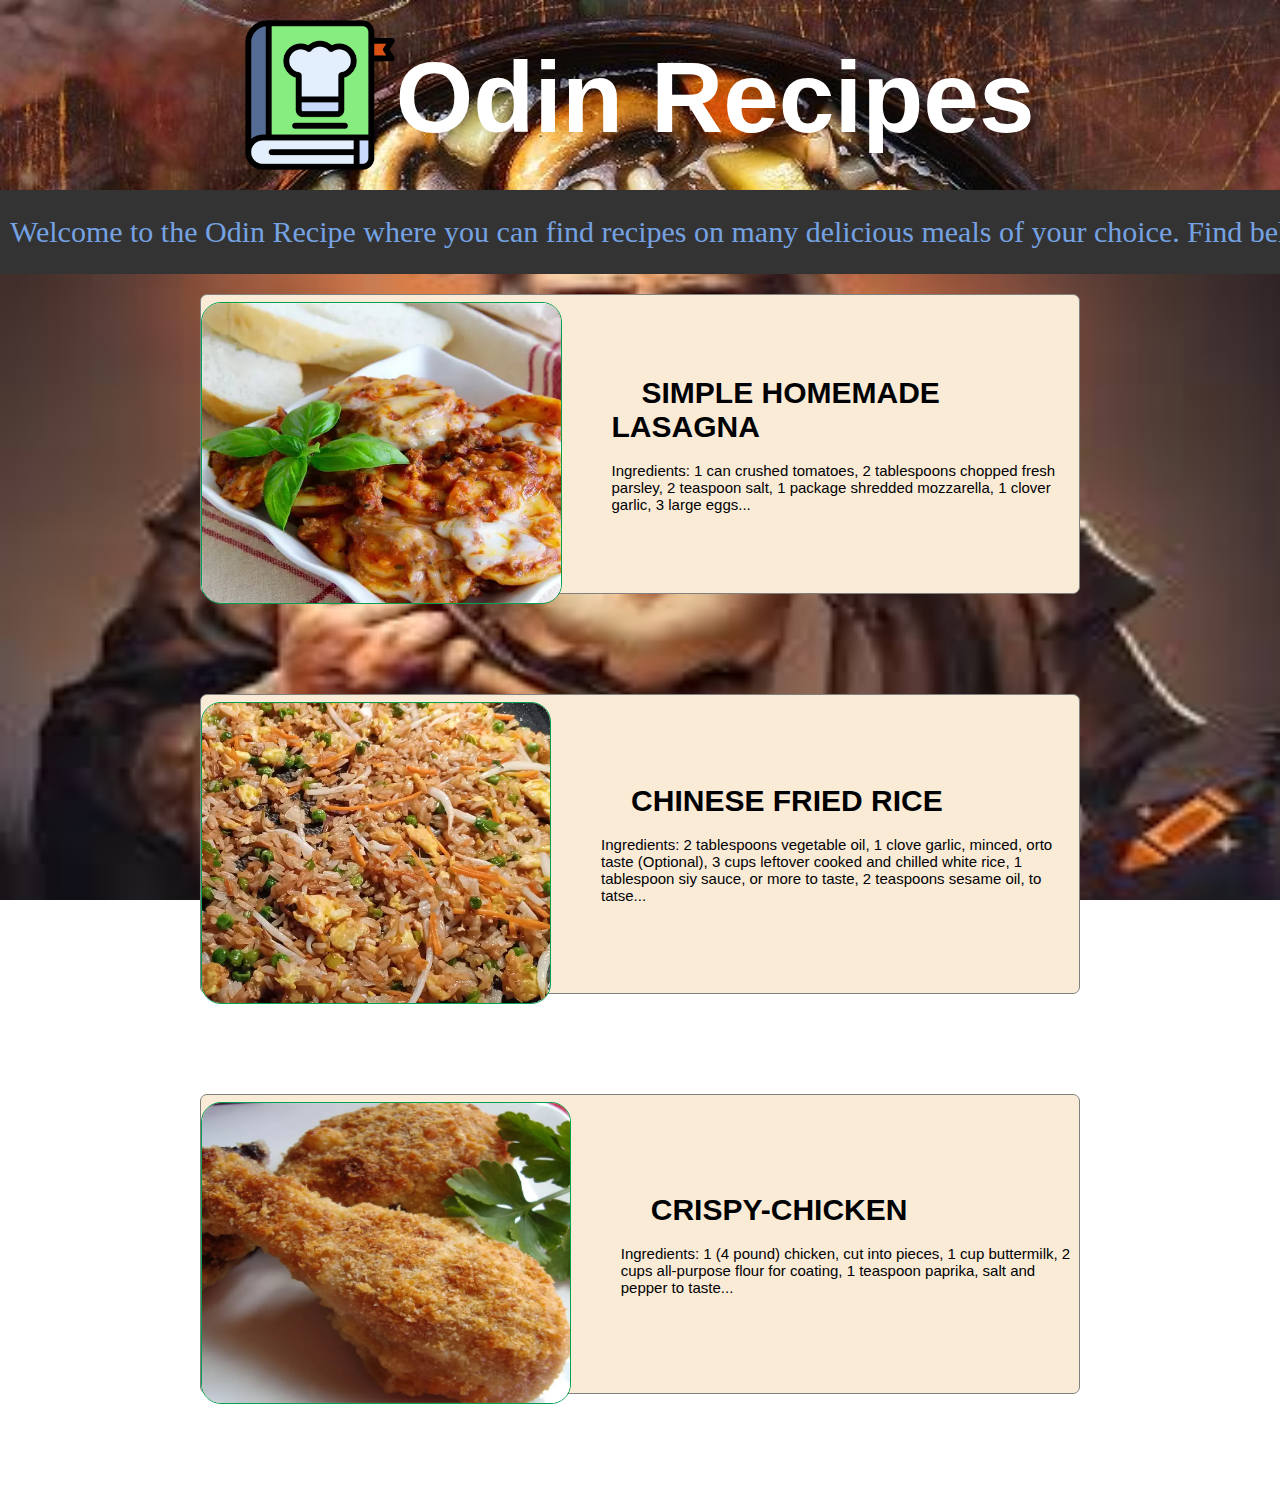
<file: index.html>
<!DOCTYPE html>
<html lang="en">
<head>
    <meta charset="UTF-8">
    <meta name="viewport" content="width=device-width, initial-scale=1.0">
    <title>Ordin Recipe</title>
    <link rel="stylesheet" href="styles.css">
</head>
<body>
    <div class="intro">
        <div class="header">
            <img id="recipe-image" src="./recipes/images/recipe.png" width="150px" height="150px" alt="">
            <h1 class="main-title">Odin Recipes</h1>
        </div>
        <div class="animate">
            <spam>Welcome to the Odin Recipe where you can find recipes on many delicious meals of your choice. Find below some of our most requested menus</spam>
            <spam>Welcome to the Odin Recipe where you can find recipes on many delicious meals of your choice. Find below some of our most requested menus</spam>
            <spam>Welcome to the Odin Recipe where you can find recipes on many delicious meals of your choice. Find below some of our most requested menus</spam>
        </div>
    </div>
    <div class="recipe">
        <div id="lasagna">
            <img id="lasagna-image" src="./recipes/images/lasagna1.webp" alt="lasagna">
            <a id="lasagna-link" href="./recipes/lasagna.html" target="_blank">
                <strong class="food">Simple homemade lasagna</strong><br> <br>
                <p class="ingr">Ingredients: 1 can crushed tomatoes, 2 tablespoons chopped fresh parsley, 2 teaspoon salt, 1 package shredded mozzarella, 1 clover garlic, 3 large eggs...</p></a>
        </div>
        <div id="rice">
            <img id="rice-image" src="./recipes/images/chinese-rice.webp" alt="rice">
            <a id="chicken-link" href="recipes/fried-rice.html" target="_blank">
                <strong class="food">Chinese Fried Rice</strong><br> <br>
                <p class="ingr">Ingredients: 2 tablespoons vegetable oil, 1 clove garlic, minced, orto taste (Optional), 3 cups leftover cooked and chilled white rice, 1 tablespoon siy sauce, or more to taste, 2 teaspoons sesame oil, to tatse...</p></a>
        </div>
        <div id="Chicken">
            <img id="chicken-image" src="./recipes/images/crispyChicken.webp" alt="chicken">
            <a id="chicken-link" href="recipes/crispy-chicken.html" target="_blank">
                <strong class="food">crispy-chicken</strong><br> <br>
                <p class="ingr">Ingredients: 1 (4 pound) chicken, cut into pieces, 1 cup buttermilk, 2 cups all-purpose flour for coating, 1 teaspoon paprika, salt and pepper to taste...</p></a>
        </div>
    </div>
</body>
</html>
</file>
<file: styles.css>
*{
    margin: 0;
    padding: 0;
}
body{
    background-image: url(./recipes/images/Odin.jpeg);
    background-attachment: fixed;
    background-repeat: no-repeat;
    background-size: 100% 100%;
}
h1{
    display: inline-block;
    font-family: sans-serif;
    padding-top: 20px;
}
.header{
    display: flex;
    justify-content: center;
    background-image: url(./recipes/images/meal.jpg);
    background-repeat: no-repeat;
    background-size: 100vw 100vh;
    background-attachment: fixed;
    padding: 20px;
    margin-bottom: 0px;
    font-size: 50px;
    color: #fff;
    /* width: 100%; */
}
.animate {
    white-space: nowrap;
    overflow: hidden;
    width: 100%;
    background: #333;
    color: rgb(117, 162, 226);
    font-size: 30px;
    padding: 15px 0;
    margin-top: 0;
}

spam{
    display: inline-block;
    /* width: 100%; */
    animation: animate 20000ms linear infinite;
    padding: 10px;
}

@keyframes animate {
    0% {
        transform: translateX(0);
    }
    100% {
        transform: translateX(-100%);
    }
}
.lasagna{
    padding-top: 50px;
}
#lasagna, #rice, #Chicken{
    /* width: 100%; */
    background-color: antiquewhite;
    box-sizing: border-box;
    padding: 30px;
    display: flex;
    align-items: center;
    flex-direction: row;
    border: 1px solid grey;
    margin: 20px 200px 100px 200px;
    padding: 0;
    height: 300px;
    border-radius: 7px;
    
    transition: transform 0.5s ease;
}
#lasagna:hover, #rice:hover, #Chicken:hover{
    transform: scale(1.2);
}
#lasagna-image, #chicken-image, #rice-image{
    width: 350px;
    height: 298.5px;
    margin: 0;
    padding: 0;
}
#lasagna-link, #chicken-link, #rice-link{
    padding-left: 50px;
    text-decoration: none;
    color: rgb(0, 1, 3);
}
#lasagna-link:hover, #chicken-link:hover, #rice-link:hover{
    color: rgb(255, 23, 7);
}
.food{
    font-size: 30px;
    font-family: sans-serif;
}
.ingr{
    font-family: sans-serif;
    font-weight: thin;
}

@media (max-width: 600px){
    h1{
        text-transform: uppercase;
    }
    .header{
        /* padding: 10px; */
        font-size: 15px;
        position: relative;
    }
    #recipe-image{
        width: 65px;
        height: 65px;
    }
    .recipe{
        width: 60%;
        display: flex;
        justify-content: center;
        flex-direction: column;
        position: relative;
        margin: auto;
        padding: 20px;
        font-size: 12px;
    }
    .animate{
        padding: 10px 0;
        font-size: 14px;
    }
    #lasagna, #rice, #Chicken{
        flex-direction: column;
        margin: 50px 10px;
        height: auto;
        padding: 10px;
        width: 250px;
    }
    #lasagna-image, #rice-image, #chicken-image{
        width: 100%;
        height: auto;
        border: 1px #333 solid;
        border-radius: 10px;        
    }
    .food{
        font-size: 24px;
    }
}
@media (min-width: 601px) and (max-width:767px){
    h1{
        padding-top: 5px;
    }
    .header{
        font-size: 25px;
    }
    #recipe-image{
        width: 75px;
        height: 75px;
    }
    .recipe{
        width: 70%;
        display: flex;
        align-items: center;
        flex-direction: column;
        /* position: relative; */
        margin: auto;
        padding: 40px;
        font-size: 34px;
    }
    .animate{
        padding: 12px 0;
        font-size: 24px;
    }
    #lasagna, #rice, #Chicken{
        flex-direction: column-reverse;
        margin: 40px 50px;
        height: 600px;
        padding: 0 0 0 0;
        width: 100%;
        border: none;
    }
    }
    #lasagna-image, #rice-image, #chicken-image{
        width: 90%;
        height: 300px;
        margin-top: 20px;
        margin-bottom: 2px;
        border: 1px rgb(5, 159, 82) solid;
        border-radius: 20px;
    }
    #lasagna-link, #rice-link, #chicken-link{
        padding-top: 0;
        margin-top: 0px;
        overflow: visible;
        /* padding:20px 30px 3px 100px; */
    }
    .food{
        margin-left: 30px;
        font-size: 30px;
        /* position: absolute; */
        text-transform: uppercase;
        /* font-family: Verdana, Geneva, Tahoma, sans-serif; */
    }
    .ingr{
        font-size: 15px;
        font-weight: thin;
        font-family: sans-serif;
    }
@media (max-width: 768px){

}

/* <600px, 601px, 768px, 992px, 1200px */
</file>
